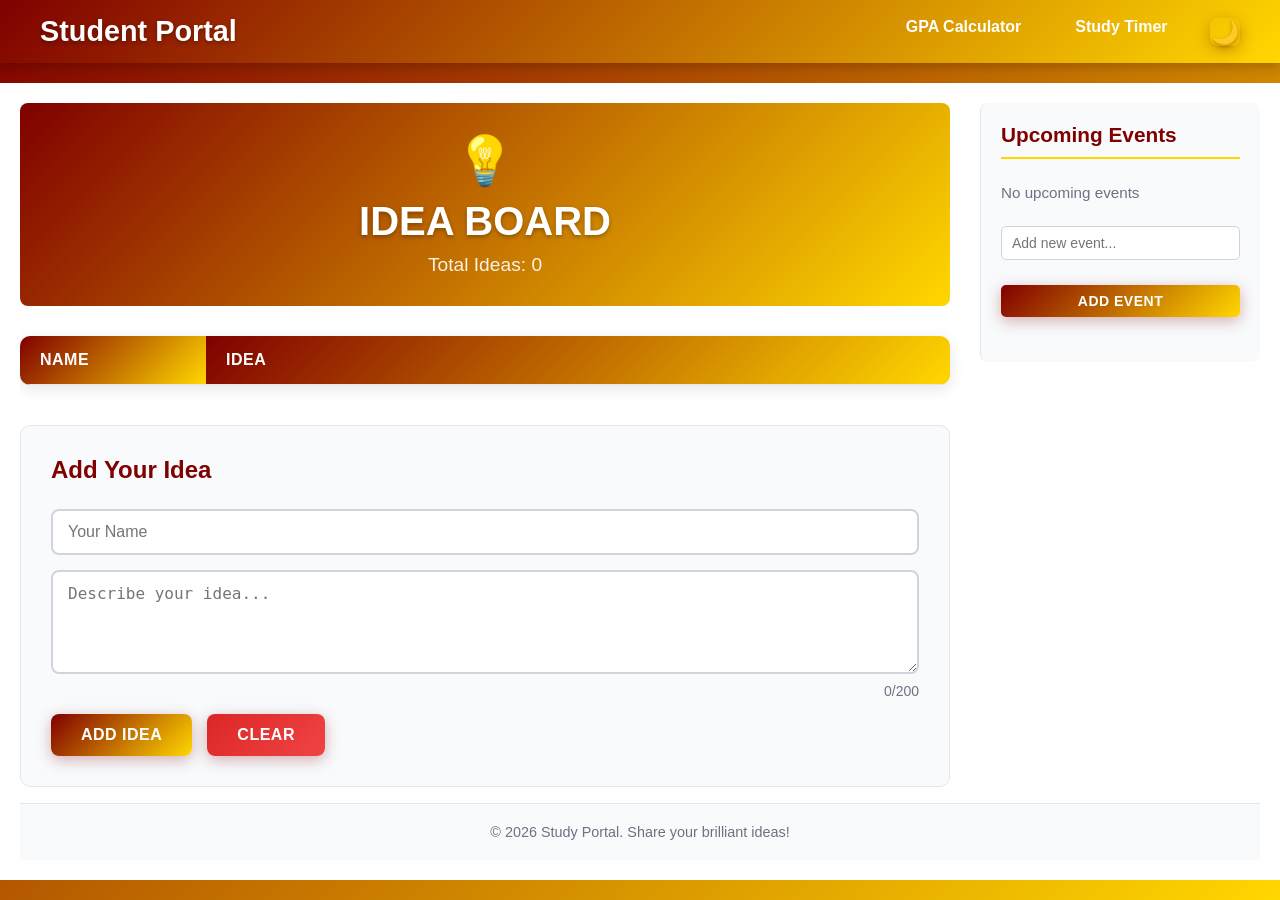
<file: index.html>
<!DOCTYPE html>
<html lang="en">
<head>
    <meta charset="UTF-8">
    <meta name="viewport" content="width=device-width, initial-scale=1.0">
    <title>Student Portal - IdeaBoard</title>
    <link rel="stylesheet" href="style.css">
</head>
<body>
    <!-- Navigation Bar -->
    <nav class="navbar">
        <div class="navbar-brand">Student Portal</div>
        <ul class="navbar-menu">
            <li><a href="gpa-calculator.html">GPA Calculator</a></li>
            <li><a href="study-timer.html">Study Timer</a></li>
            <li><button id="darkModeToggle" class="dark-mode-toggle">🌙</button></li>
        </ul>
    </nav>

    <div class="container">
        <div class="content-wrapper">
            <main class="main-content">
                <header class="header">
                    <div class="logo">💡</div>
                    <h1>IDEA BOARD</h1>
                    <div class="idea-counter">Total Ideas: <span id="ideaCount">0</span></div>
                </header>
                <table id="ideasTable">
                    <thead>
                        <tr>
                            <th style="width: 20%;">Name</th>
                            <th>Idea</th>
                        </tr>
                    </thead>
                    <tbody>
                        <!-- Ideas will be dynamically added here -->
                    </tbody>
                </table>
                <div class="add-idea">
                    <h2>Add Your Idea</h2>
                    <input type="text" id="nameInput" placeholder="Your Name" required>
                    <textarea id="ideaInput" placeholder="Describe your idea..." rows="4" maxlength="200" required></textarea>
                    <div class="char-counter"><span id="charCount">0</span>/200</div>
                    <div class="button-group">
                        <button onclick="addIdea()">Add Idea</button>
                        <button class="clear-btn" onclick="clearInputs()">Clear</button>
                    </div>
                </div>
            </main>

            <!-- Sidebar -->
            <aside class="sidebar">
                <div class="sidebar-section">
                    <h2>Upcoming Events</h2>
                    <ul class="events-list" id="eventsList">
                        <li>No upcoming events</li>
                    </ul>
                    <div class="add-event">
                        <input type="text" id="eventInput" placeholder="Add new event..." required>
                        <button onclick="addEvent()">Add Event</button>
                    </div>
                </div>
            </aside>
        </div>

        <footer class="footer">
            <p>&copy; 2026 Study Portal. Share your brilliant ideas!</p>
        </footer>
    </div>

    <script src="script.js"></script>
</body>
</html>
</file>
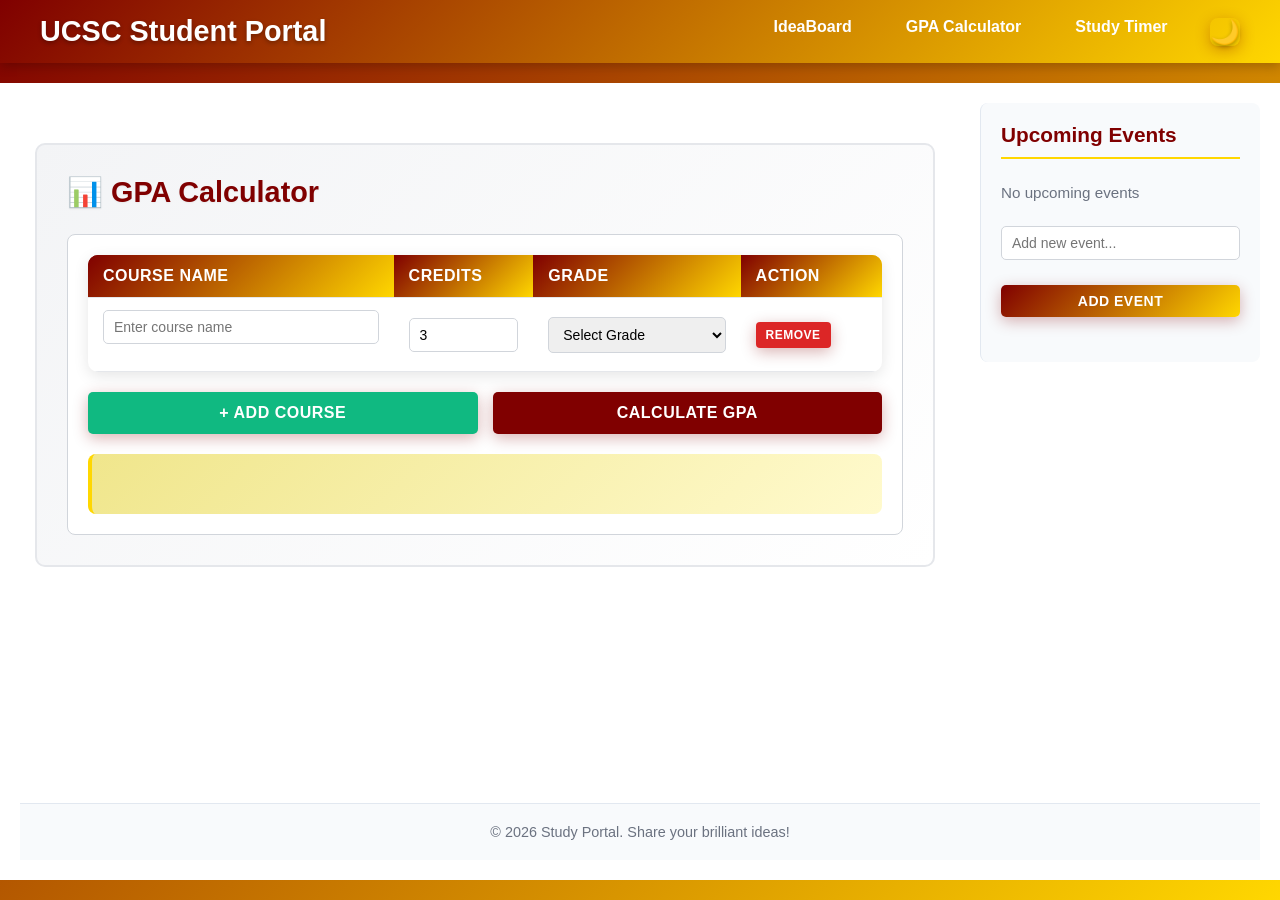
<file: gpa-calculator.html>
<!DOCTYPE html>
<html lang="en">
<head>
    <meta charset="UTF-8">
    <meta name="viewport" content="width=device-width, initial-scale=1.0">
    <title>Student Portal - GPA Calculator</title>
    <link rel="stylesheet" href="style.css">
</head>
<body>
    <!-- Navigation Bar -->
    <nav class="navbar">
        <div class="navbar-brand">UCSC Student Portal</div>
        <ul class="navbar-menu">
            <li><a href="index.html">IdeaBoard</a></li>
            <li><a href="gpa-calculator.html">GPA Calculator</a></li>
            <li><a href="study-timer.html">Study Timer</a></li>
            <li><button id="darkModeToggle" class="dark-mode-toggle">🌙</button></li>
        </ul>
    </nav>

    <div class="container">
        <div class="content-wrapper">
            <main class="main-content single-page">
                <!-- GPA Calculator Section -->
                <section class="calculator-section">
                    <h2>📊 GPA Calculator</h2>
                    <div class="gpa-container">
                        <table class="gpa-table">
                            <thead>
                                <tr>
                                    <th>Course Name</th>
                                    <th>Credits</th>
                                    <th>Grade</th>
                                    <th>Action</th>
                                </tr>
                            </thead>
                            <tbody id="gpaTableBody">
                                <!-- Rows will be added dynamically -->
                            </tbody>
                        </table>
                        <div class="gpa-input-buttons">
                            <button class="add-course-btn" onclick="addCourseRow()">+ Add Course</button>
                            <button class="calculate-gpa-btn" onclick="calculateGPA()">Calculate GPA</button>
                        </div>
                        <div id="gpaResult" class="gpa-result"></div>
                    </div>
                </section>
            </main>

            <!-- Sidebar -->
            <aside class="sidebar">
                <div class="sidebar-section">
                    <h2>Upcoming Events</h2>
                    <ul class="events-list" id="eventsList">
                        <li>No upcoming events</li>
                    </ul>
                    <div class="add-event">
                        <input type="text" id="eventInput" placeholder="Add new event..." required>
                        <button onclick="addEvent()">Add Event</button>
                    </div>
                </div>
            </aside>
        </div>

        <footer class="footer">
            <p>&copy; 2026 Study Portal. Share your brilliant ideas!</p>
        </footer>
    </div>

    <script src="gpa-calculator.js"></script>
</body>
</html>
</file>
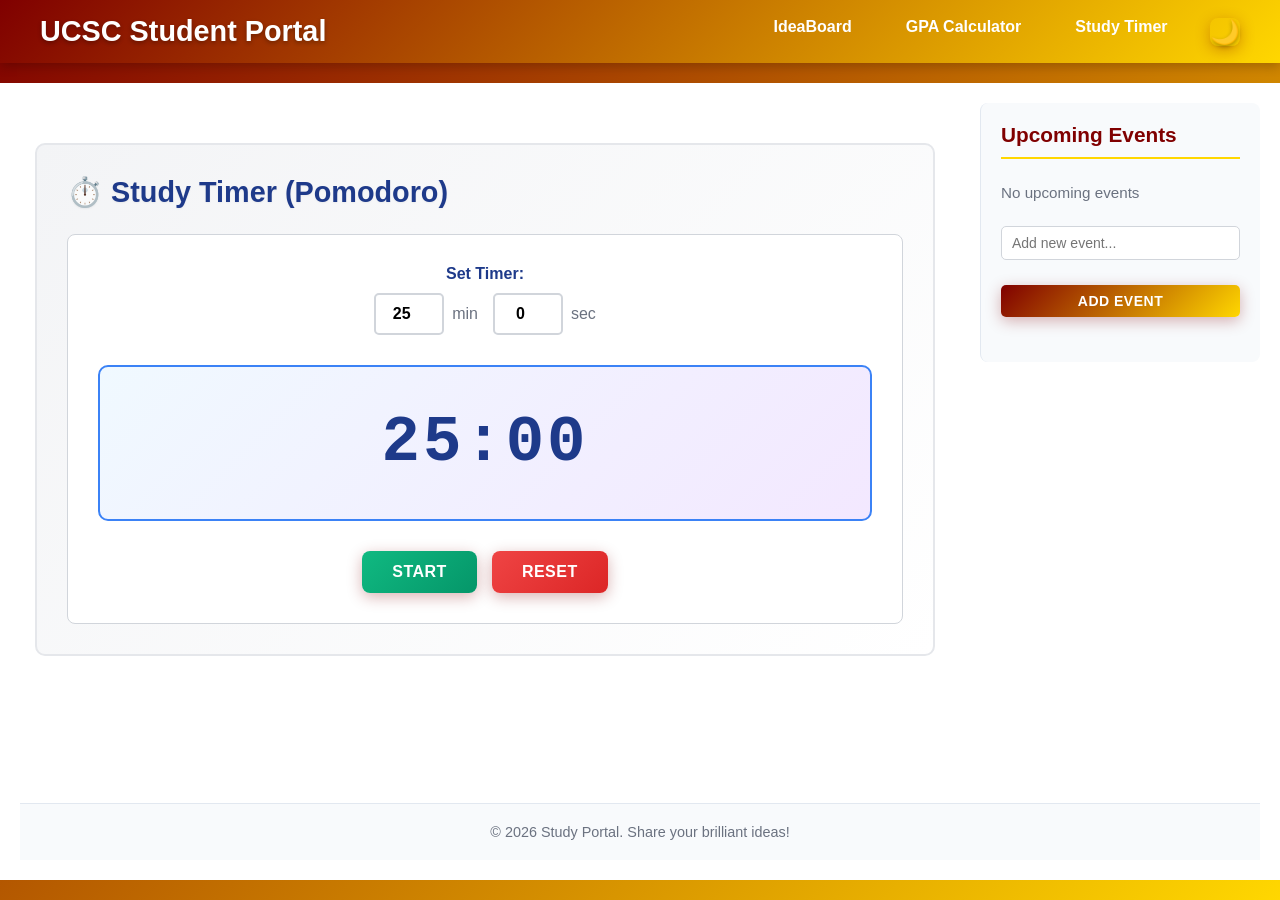
<file: study-timer.html>
<!DOCTYPE html>
<html lang="en">
<head>
    <meta charset="UTF-8">
    <meta name="viewport" content="width=device-width, initial-scale=1.0">
    <title>Student Portal - Study Timer</title>
    <link rel="stylesheet" href="style.css">
</head>
<body>
    <!-- Navigation Bar -->
    <nav class="navbar">
        <div class="navbar-brand">UCSC Student Portal</div>
        <ul class="navbar-menu">
            <li><a href="index.html">IdeaBoard</a></li>
            <li><a href="gpa-calculator.html">GPA Calculator</a></li>
            <li><a href="study-timer.html">Study Timer</a></li>
            <li><button id="darkModeToggle" class="dark-mode-toggle">🌙</button></li>
        </ul>
    </nav>

    <div class="container">
        <div class="content-wrapper">
            <main class="main-content single-page">
                <!-- Study Timer Section -->
                <section class="timer-section">
                    <h2>⏱️ Study Timer (Pomodoro)</h2>
                    <div class="timer-container">
                        <div class="timer-input-group">
                            <label>Set Timer:</label>
                            <div class="timer-inputs">
                                <div class="input-field">
                                    <input type="number" id="timerMinutes" placeholder="Minutes" min="0" max="99" value="25">
                                    <span>min</span>
                                </div>
                                <div class="input-field">
                                    <input type="number" id="timerSeconds" placeholder="Seconds" min="0" max="59" value="0">
                                    <span>sec</span>
                                </div>
                            </div>
                        </div>
                        <div class="timer-display" id="timerDisplay">25:00</div>
                        <div class="timer-buttons">
                            <button class="start-timer-btn" id="startBtn" onclick="startTimer()">Start</button>
                            <button class="pause-timer-btn" id="pauseBtn" onclick="pauseTimer()" style="display:none;">Pause</button>
                            <button class="reset-timer-btn" onclick="resetTimer()">Reset</button>
                        </div>
                    </div>
                </section>
            </main>

            <!-- Sidebar -->
            <aside class="sidebar">
                <div class="sidebar-section">
                    <h2>Upcoming Events</h2>
                    <ul class="events-list" id="eventsList">
                        <li>No upcoming events</li>
                    </ul>
                    <div class="add-event">
                        <input type="text" id="eventInput" placeholder="Add new event..." required>
                        <button onclick="addEvent()">Add Event</button>
                    </div>
                </div>
            </aside>
        </div>

        <footer class="footer">
            <p>&copy; 2026 Study Portal. Share your brilliant ideas!</p>
        </footer>
    </div>

    <script src="study-timer.js"></script>
</body>
</html>
</file>
<file: style.css>
* {
    box-sizing: border-box;
    margin: 0;
    padding: 0;
}

body {
    font-family: 'Segoe UI', Tahoma, Geneva, Verdana, sans-serif;
    background: linear-gradient(135deg, #800000 0%, #FFD700 100%);
    color: #333;
    min-height: 100vh;
    display: flex;
    flex-direction: column;
    padding: 0;
    margin: 0;
}

/* Navigation Bar styles */
.navbar {
    background: linear-gradient(135deg, #800000 0%, #FFD700 100%);
    padding: 15px 40px;
    display: flex;
    justify-content: space-between;
    align-items: center;
    box-shadow: 0 4px 10px rgba(0, 0, 0, 0.2);
}

.navbar-brand {
    font-size: 1.8em;
    font-weight: 700;
    color: white;
    text-shadow: 0 2px 4px rgba(0, 0, 0, 0.3);
}

.navbar-menu {
    display: flex;
    list-style: none;
    gap: 30px;
    margin: 0;
    padding: 0;
}

.navbar-menu a {
    color: white;
    text-decoration: none;
    font-weight: 600;
    font-size: 1em;
    transition: all 0.3s ease;
    padding: 8px 12px;
    border-radius: 5px;
}

.navbar-menu a:hover {
    background-color: rgba(255, 255, 255, 0.2);
    transform: translateY(-2px);
}

.dark-mode-toggle {
    background: none;
    border: none;
    color: black;
    font-size: 1.5em;
    cursor: pointer;
    display: flex;
    align-items: center;
    justify-content: center;
    transition: transform 0.4s cubic-bezier(0.68, -0.55, 0.265, 1.55);
    z-index: 100;
    padding: 0;
    width: auto;
    height: auto;
    text-shadow: 0 2px 4px rgba(0, 0, 0, 0.3); /* Added shadow */
}

.dark-mode-toggle:hover {
    transform: scale(1.3);
}

body.dark-mode .dark-mode-toggle {
    background: none;
    border: none;
    color: black; /* Keep icon black in dark mode */
    box-shadow: none;
}

body.dark-mode .dark-mode-toggle:hover {
    background: none;
    transform: scale(1.3);
}

.container {
    background-color: #ffffff;
    border-radius: 0;
    box-shadow: none;
    max-width: 100%;
    width: 100%;
    flex: 1;
    overflow: hidden;
    display: flex;
    flex-direction: column;
    padding: 20px;
    margin: 20px auto;
    max-height: calc(100vh - 100px);
}

.content-wrapper {
    display: flex;
    gap: 30px;
    flex: 1;
    overflow-y: auto;
}

.container:hover {
    transform: none;
}

/* Header styles */
.header {
    background: linear-gradient(135deg, #800000 0%, #FFD700 100%);
    color: white;
    padding: 30px 40px;
    text-align: center;
    position: relative;
    margin-bottom: 30px;
    border-radius: 8px;
}

.header .logo {
    font-size: 3em;
    margin-bottom: 10px;
}

.header h1 {
    font-size: 2.5em;
    font-weight: 700;
    text-shadow: 0 2px 4px rgba(0, 0, 0, 0.3);
    margin-bottom: 10px;
}

.idea-counter {
    font-size: 1.2em;
    opacity: 0.9;
}

/* Main content */
.main-content {
    padding: 0;
    flex: 1;
}

.main-content.single-page {
    max-width: 900px;
    margin: 0 auto;
}

/* Table styles */
table {
    width: 100%;
    border-collapse: collapse;
    margin-bottom: 40px;
    margin-left: 0;
    margin-right: 0;
    border-radius: 10px;
    overflow: hidden;
    box-shadow: 0 4px 15px rgba(0, 0, 0, 0.1);
}

th,
td {
    padding: 15px 20px;
    text-align: left;
    border-bottom: 1px solid #e5e7eb;
}

th {
    background: linear-gradient(135deg, #800000 0%, #FFD700 100%);
    color: white;
    font-weight: 600;
    text-transform: uppercase;
    letter-spacing: 0.5px;
}

tbody tr:nth-child(even) {
    background-color: #f9fafb;
}

tbody tr:hover {
    background-color: #f3f4f6;
    transition: background-color 0.2s ease;
}

/* Integrated Idea Cell Content */
.idea-cell-content {
    display: flex;
    justify-content: space-between;
    align-items: center;
    gap: 15px;
}

.idea-text {
    flex: 1;
}

.rating-container {
    display: flex;
    align-items: center;
    gap: 8px;
    flex-shrink: 0;
}

.stars {
    display: flex;
    gap: 3px;
    font-size: 20px;
    cursor: pointer;
}

.star {
    color: #d1d5db;
    transition: all 0.2s ease;
    user-select: none;
}

.star:hover,
.star.active {
    color: #fbbf24;
    transform: scale(1.2);
}

.rating-score {
    font-size: 14px;
    color: #6b7280;
    font-weight: 600;
    min-width: 35px;
    text-align: right;
}

.delete-btn {
    background: transparent;
    color: #dc2626;
    padding: 8px;
    font-size: 18px;
    box-shadow: none;
    border-radius: 50%;
    display: inline-flex;
    align-items: center;
    justify-content: center;
    width: 36px;
    height: 36px;
    flex-shrink: 0;
    transition: all 0.2s ease;
}

.delete-btn:hover {
    background: rgba(220, 38, 38, 0.1);
    transform: scale(1.15);
    box-shadow: none;
}

/* Add Idea section */
.add-idea {
    margin-top: 0;
    margin-left: 0;
    margin-right: 0;
    padding: 30px;
    background-color: #f8fafc;
    border-radius: 10px;
    border: 1px solid #e2e8f0;
}

.add-idea h2 {
    color: #800000;
    margin-bottom: 25px;
    font-size: 1.5em;
    font-weight: 600;
}

input[type="text"],
textarea {
    width: 100%;
    padding: 12px 15px;
    margin-bottom: 15px;
    border: 2px solid #d1d5db;
    border-radius: 8px;
    font-size: 16px;
    transition: border-color 0.3s ease, box-shadow 0.3s ease;
}

input[type="text"]:focus,
textarea:focus {
    outline: none;
    border-color: #FFD700;
    box-shadow: 0 0 0 3px rgba(255, 215, 0, 0.1);
}

textarea {
    resize: vertical;
    min-height: 100px;
    margin-bottom: 5px;
}

.char-counter {
    text-align: right;
    font-size: 14px;
    color: #6b7280;
    margin-bottom: 15px;
}

.button-group {
    display: flex;
    gap: 15px;
    justify-content: flex-start;
}

button {
    background: linear-gradient(135deg, #800000 0%, #FFD700 100%);
    color: white;
    padding: 12px 30px;
    border: none;
    border-radius: 8px;
    cursor: pointer;
    font-size: 16px;
    font-weight: 600;
    text-transform: uppercase;
    letter-spacing: 0.5px;
    transition: all 0.3s ease;
    box-shadow: 0 4px 15px rgba(128, 0, 0, 0.3);
}

button:hover {
    background: linear-gradient(135deg, #600000 0%, #E6C200 100%);
    transform: translateY(-2px);
    box-shadow: 0 6px 20px rgba(128, 0, 0, 0.4);
}

button:active {
    transform: translateY(0);
}

.clear-btn {
    background: linear-gradient(135deg, #dc2626 0%, #ef4444 100%);
}

.clear-btn:hover {
    background: linear-gradient(135deg, #b91c1c 0%, #dc2626 100%);
}

/* Sidebar styles */
.sidebar {
    width: 280px;
    background-color: #f8fafc;
    border-left: 1px solid #e2e8f0;
    padding: 20px;
    border-radius: 8px;
    height: fit-content;
    flex-shrink: 0;
}

.sidebar-section {
    margin-bottom: 25px;
}

.sidebar-section h2 {
    font-size: 1.3em;
    color: #800000;
    margin-bottom: 15px;
    font-weight: 600;
    border-bottom: 2px solid #FFD700;
    padding-bottom: 10px;
}

.events-list {
    list-style: none;
    padding: 0;
    margin: 0;
}

.events-list li {
    padding: 10px 0;
    color: #6b7280;
    border-bottom: 1px solid #e5e7eb;
    font-size: 0.95em;
}

.events-list li:last-child {
    border-bottom: none;
}

.add-event {
    margin-top: 15px;
    display: flex;
    flex-direction: column;
    gap: 10px;
}

.add-event input {
    padding: 8px 10px;
    border: 1px solid #d1d5db;
    border-radius: 5px;
    font-size: 14px;
}

.add-event input:focus {
    outline: none;
    border-color: #FFD700;
    box-shadow: 0 0 0 2px rgba(255, 215, 0, 0.1);
}

.add-event button {
    background: linear-gradient(135deg, #800000 0%, #FFD700 100%);
    color: white;
    padding: 8px 15px;
    border: none;
    border-radius: 5px;
    cursor: pointer;
    font-size: 14px;
    font-weight: 600;
    transition: all 0.3s ease;
}

.add-event button:hover {
    background: linear-gradient(135deg, #600000 0%, #E6C200 100%);
    transform: translateY(-1px);
}

/* GPA Calculator Section */
.calculator-section {
    margin-top: 40px;
    padding: 30px;
    background: linear-gradient(135deg, #f3f4f6 0%, #ffffff 100%);
    border-radius: 10px;
    border: 2px solid #e5e7eb;
}

.calculator-section h2 {
    color: #800000;
    font-size: 1.8em;
    margin-bottom: 25px;
    text-shadow: 0 1px 2px rgba(0, 0, 0, 0.05);
}

.gpa-container {
    background: white;
    padding: 20px;
    border-radius: 8px;
    border: 1px solid #d1d5db;
}

.gpa-table {
    width: 100%;
    border-collapse: collapse;
    margin-bottom: 20px;
    background: white;
}

.gpa-table thead {
    background: linear-gradient(135deg, #800000 0%, #FFD700 100%);
}

.gpa-table th {
    color: white;
    padding: 12px 15px;
    text-align: left;
    font-weight: 600;
    text-transform: uppercase;
    letter-spacing: 0.5px;
}

.gpa-table td {
    padding: 12px 15px;
    border-bottom: 1px solid #e5e7eb;
}

.gpa-table tbody tr:hover {
    background-color: #f9fafb;
}

.gpa-table input,
.gpa-table select {
    width: 100%;
    padding: 8px 10px;
    border: 1px solid #d1d5db;
    border-radius: 5px;
    font-size: 14px;
}

.gpa-table input:focus,
.gpa-table select:focus {
    outline: none;
    border-color: #FFD700;
    box-shadow: 0 0 0 3px rgba(255, 215, 0, 0.1);
}

.gpa-remove-btn {
    background: #dc2626;
    color: white;
    border: none;
    padding: 6px 10px;
    border-radius: 4px;
    cursor: pointer;
    font-size: 12px;
    transition: all 0.2s ease;
}

.gpa-remove-btn:hover {
    background: #b91c1c;
}

.gpa-input-buttons {
    display: flex;
    gap: 15px;
    margin-bottom: 20px;
}

.add-course-btn,
.calculate-gpa-btn {
    flex: 1;
    padding: 12px 20px;
    border: none;
    border-radius: 5px;
    cursor: pointer;
    font-weight: 600;
    transition: all 0.3s ease;
}

.add-course-btn {
    background: #10b981;
    color: white;
}

.add-course-btn:hover {
    background: #059669;
}

.calculate-gpa-btn {
    background: #800000;
    color: white;
}

.calculate-gpa-btn:hover {
    background: #600000;
}

.gpa-result {
    background: linear-gradient(135deg, #f0e68c 0%, #fffacd 100%);
    padding: 20px;
    border-radius: 8px;
    border-left: 4px solid #FFD700;
    margin-top: 20px;
    min-height: 60px;
    display: flex;
    align-items: center;
    justify-content: center;
}

.gpa-result-text {
    font-size: 1.5em;
    font-weight: 700;
    color: #800000;
    text-align: center;
}

.gpa-result-empty {
    color: #6b7280;
    font-size: 1em;
    font-style: italic;
}

/* Study Timer Section */
.timer-section {
    margin-top: 40px;
    padding: 30px;
    background: linear-gradient(135deg, #f3f4f6 0%, #ffffff 100%);
    border-radius: 10px;
    border: 2px solid #e5e7eb;
}

.timer-section h2 {
    color: #1e3a8a;
    font-size: 1.8em;
    margin-bottom: 25px;
    text-shadow: 0 1px 2px rgba(0, 0, 0, 0.05);
}

.timer-container {
    background: white;
    padding: 30px;
    border-radius: 8px;
    border: 1px solid #d1d5db;
    text-align: center;
}

.timer-input-group {
    margin-bottom: 30px;
}

.timer-input-group label {
    display: block;
    font-weight: 600;
    color: #1e3a8a;
    margin-bottom: 10px;
    font-size: 1em;
}

.timer-inputs {
    display: flex;
    gap: 15px;
    justify-content: center;
    flex-wrap: wrap;
}

.input-field {
    display: flex;
    align-items: center;
    gap: 8px;
}

.input-field input {
    width: 70px;
    padding: 10px;
    border: 2px solid #d1d5db;
    border-radius: 5px;
    font-size: 16px;
    font-weight: 600;
    text-align: center;
}

.input-field input:focus {
    outline: none;
    border-color: #3b82f6;
    box-shadow: 0 0 0 3px rgba(59, 130, 246, 0.1);
}

.input-field span {
    color: #6b7280;
    font-weight: 500;
}

.timer-display {
    font-size: 4em;
    font-weight: 700;
    color: #1e3a8a;
    margin: 30px 0;
    font-family: 'Courier New', monospace;
    letter-spacing: 3px;
    background: linear-gradient(135deg, #f0f9ff 0%, #f3e8ff 100%);
    padding: 40px;
    border-radius: 10px;
    border: 2px solid #3b82f6;
}

.timer-buttons {
    display: flex;
    gap: 15px;
    justify-content: center;
    flex-wrap: wrap;
}

.start-timer-btn,
.pause-timer-btn,
.reset-timer-btn {
    padding: 12px 30px;
    border: none;
    border-radius: 8px;
    font-weight: 600;
    cursor: pointer;
    font-size: 16px;
    transition: all 0.3s ease;
    text-transform: uppercase;
    letter-spacing: 0.5px;
}

.start-timer-btn {
    background: linear-gradient(135deg, #10b981 0%, #059669 100%);
    color: white;
}

.start-timer-btn:hover {
    box-shadow: 0 4px 15px rgba(16, 185, 129, 0.3);
    transform: translateY(-2px);
}

.pause-timer-btn {
    background: linear-gradient(135deg, #f59e0b 0%, #d97706 100%);
    color: white;
}

.pause-timer-btn:hover {
    box-shadow: 0 4px 15px rgba(245, 158, 11, 0.3);
    transform: translateY(-2px);
}

.reset-timer-btn {
    background: linear-gradient(135deg, #ef4444 0%, #dc2626 100%);
    color: white;
}

.reset-timer-btn:hover {
    box-shadow: 0 4px 15px rgba(239, 68, 68, 0.3);
    transform: translateY(-2px);
}

/* Footer styles */
.footer {
    background-color: #f8fafc;
    padding: 20px 40px;
    text-align: center;
    border-top: 1px solid #e2e8f0;
    color: #6b7280;
    font-size: 0.9em;
    width: 100%;
}

/* Responsive design */
@media (max-width: 768px) {
    .navbar {
        flex-direction: column;
        gap: 15px;
        padding: 15px 20px;
    }

    .navbar-menu {
        gap: 15px;
    }

    .content-wrapper {
        flex-direction: column;
        gap: 20px;
    }

    .sidebar {
        width: 100%;
        border-left: none;
        border-top: 1px solid #e2e8f0;
        padding: 15px;
    }

    .container {
        padding: 15px;
    }

    .header {
        padding: 20px;
    }

    .header h1 {
        font-size: 2em;
    }

    .main-content {
        padding: 0;
    }

    .main-content.single-page {
        padding: 0;
    }

    th,
    td {
        padding: 10px;
        font-size: 14px;
    }

    .add-idea {
        padding: 20px;
    }

    .button-group {
        flex-direction: column;
    }

    .footer {
        padding: 15px 20px;
    }

    .calculator-section,
    .timer-section {
        padding: 20px;
    }

    .timer-inputs {
        flex-direction: column;
        gap: 10px;
    }

    .timer-display {
        font-size: 3em;
        padding: 30px;
    }

    .timer-buttons {
        flex-direction: column;
    }

    .start-timer-btn,
    .pause-timer-btn,
    .reset-timer-btn {
        width: 100%;
    }

    .gpa-input-buttons {
        flex-direction: column;
    }

    .add-course-btn,
    .calculate-gpa-btn {
        width: 100%;
    }
}

/* Dark Mode Styles */
body.dark-mode {
    background: linear-gradient(135deg, #1a1a1a 0%, #2d2d2d 100%);
    color: #e0e0e0;
}

body.dark-mode .container {
    background-color: #1e1e1e;
}

body.dark-mode .header {
    background: linear-gradient(135deg, #2d2d2d 0%, #3d3d3d 100%);
    color: #e0e0e0;
}

body.dark-mode .header h1 {
    text-shadow: 0 2px 4px rgba(0, 0, 0, 0.5);
}

body.dark-mode table {
    box-shadow: 0 4px 15px rgba(0, 0, 0, 0.3);
}

body.dark-mode th {
    background: linear-gradient(135deg, #2d2d2d 0%, #3d3d3d 100%);
    color: #e0e0e0;
}

body.dark-mode tbody tr:nth-child(even) {
    background-color: #2a2a2a;
}

body.dark-mode tbody tr:hover {
    background-color: #333333;
}

body.dark-mode .add-idea {
    background-color: #2a2a2a;
    border: 1px solid #404040;
}

body.dark-mode .add-idea h2 {
    color: #e0e0e0;
}

body.dark-mode input[type="text"],
body.dark-mode textarea {
    background-color: #333333;
    border: 2px solid #555555;
    color: #e0e0e0;
}

body.dark-mode input[type="text"]:focus,
body.dark-mode textarea:focus {
    border-color: #666666;
    box-shadow: 0 0 0 3px rgba(102, 102, 102, 0.1);
}

body.dark-mode .sidebar {
    background-color: #2a2a2a;
    border-left: 1px solid #404040;
}

body.dark-mode .sidebar-section h2 {
    color: #e0e0e0;
    border-bottom: 2px solid #666666;
}

body.dark-mode .events-list li {
    color: #cccccc;
    border-bottom: 1px solid #404040;
}

body.dark-mode .footer {
    background-color: #2a2a2a;
    border-top: 1px solid #404040;
    color: #cccccc;
}

body.dark-mode .calculator-section,
body.dark-mode .timer-section {
    background: linear-gradient(135deg, #2a2a2a 0%, #1e1e1e 100%);
    border: 2px solid #404040;
}

body.dark-mode .calculator-section h2,
body.dark-mode .timer-section h2 {
    color: #e0e0e0;
}

body.dark-mode .gpa-container,
body.dark-mode .timer-container {
    background: #2a2a2a;
    border: 1px solid #404040;
}

body.dark-mode .gpa-table {
    background: #2a2a2a;
}

body.dark-mode .gpa-table th {
    background: linear-gradient(135deg, #2d2d2d 0%, #3d3d3d 100%);
    color: #e0e0e0;
}

body.dark-mode .gpa-table td {
    border-bottom: 1px solid #404040;
}

body.dark-mode .gpa-table tbody tr:hover {
    background-color: #333333;
}

body.dark-mode .gpa-table input,
body.dark-mode .gpa-table select {
    background-color: #333333;
    border: 1px solid #555555;
    color: #e0e0e0;
}

body.dark-mode .gpa-table input:focus,
body.dark-mode .gpa-table select:focus {
    border-color: #666666;
    box-shadow: 0 0 0 3px rgba(102, 102, 102, 0.1);
}

body.dark-mode .gpa-result {
    background: linear-gradient(135deg, #2d2d2d 0%, #3d3d3d 100%);
    border-left: 4px solid #666666;
}

body.dark-mode .gpa-result-text {
    color: #e0e0e0;
}

body.dark-mode .gpa-result-empty {
    color: #cccccc;
}

body.dark-mode .timer-display {
    background: linear-gradient(135deg, #2d2d2d 0%, #3d3d3d 100%);
    border: 2px solid #666666;
    color: #e0e0e0;
}

body.dark-mode .input-field span {
    color: #cccccc;
}

body.dark-mode .input-field input {
    background-color: #333333;
    border: 2px solid #555555;
    color: #e0e0e0;
}

body.dark-mode .input-field input:focus {
    border-color: #666666;
    box-shadow: 0 0 0 3px rgba(102, 102, 102, 0.1);
}
</file>
